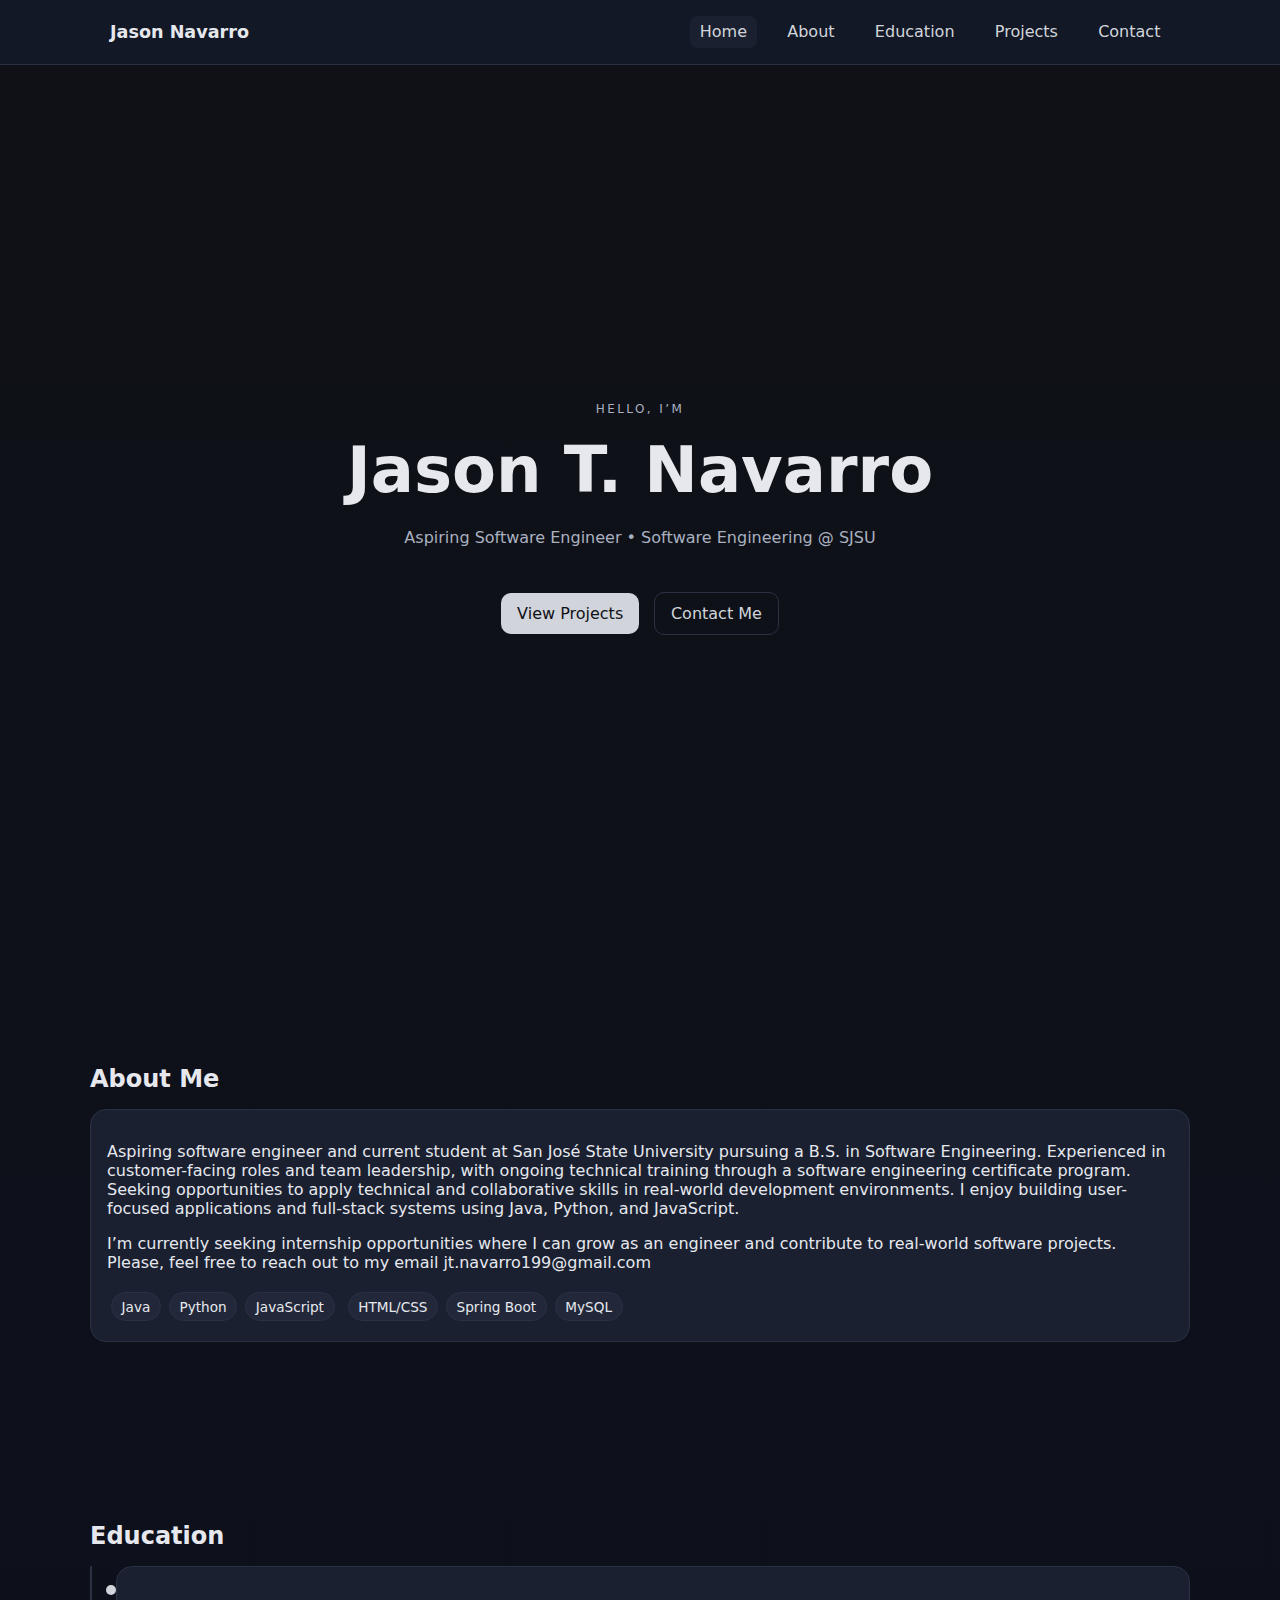
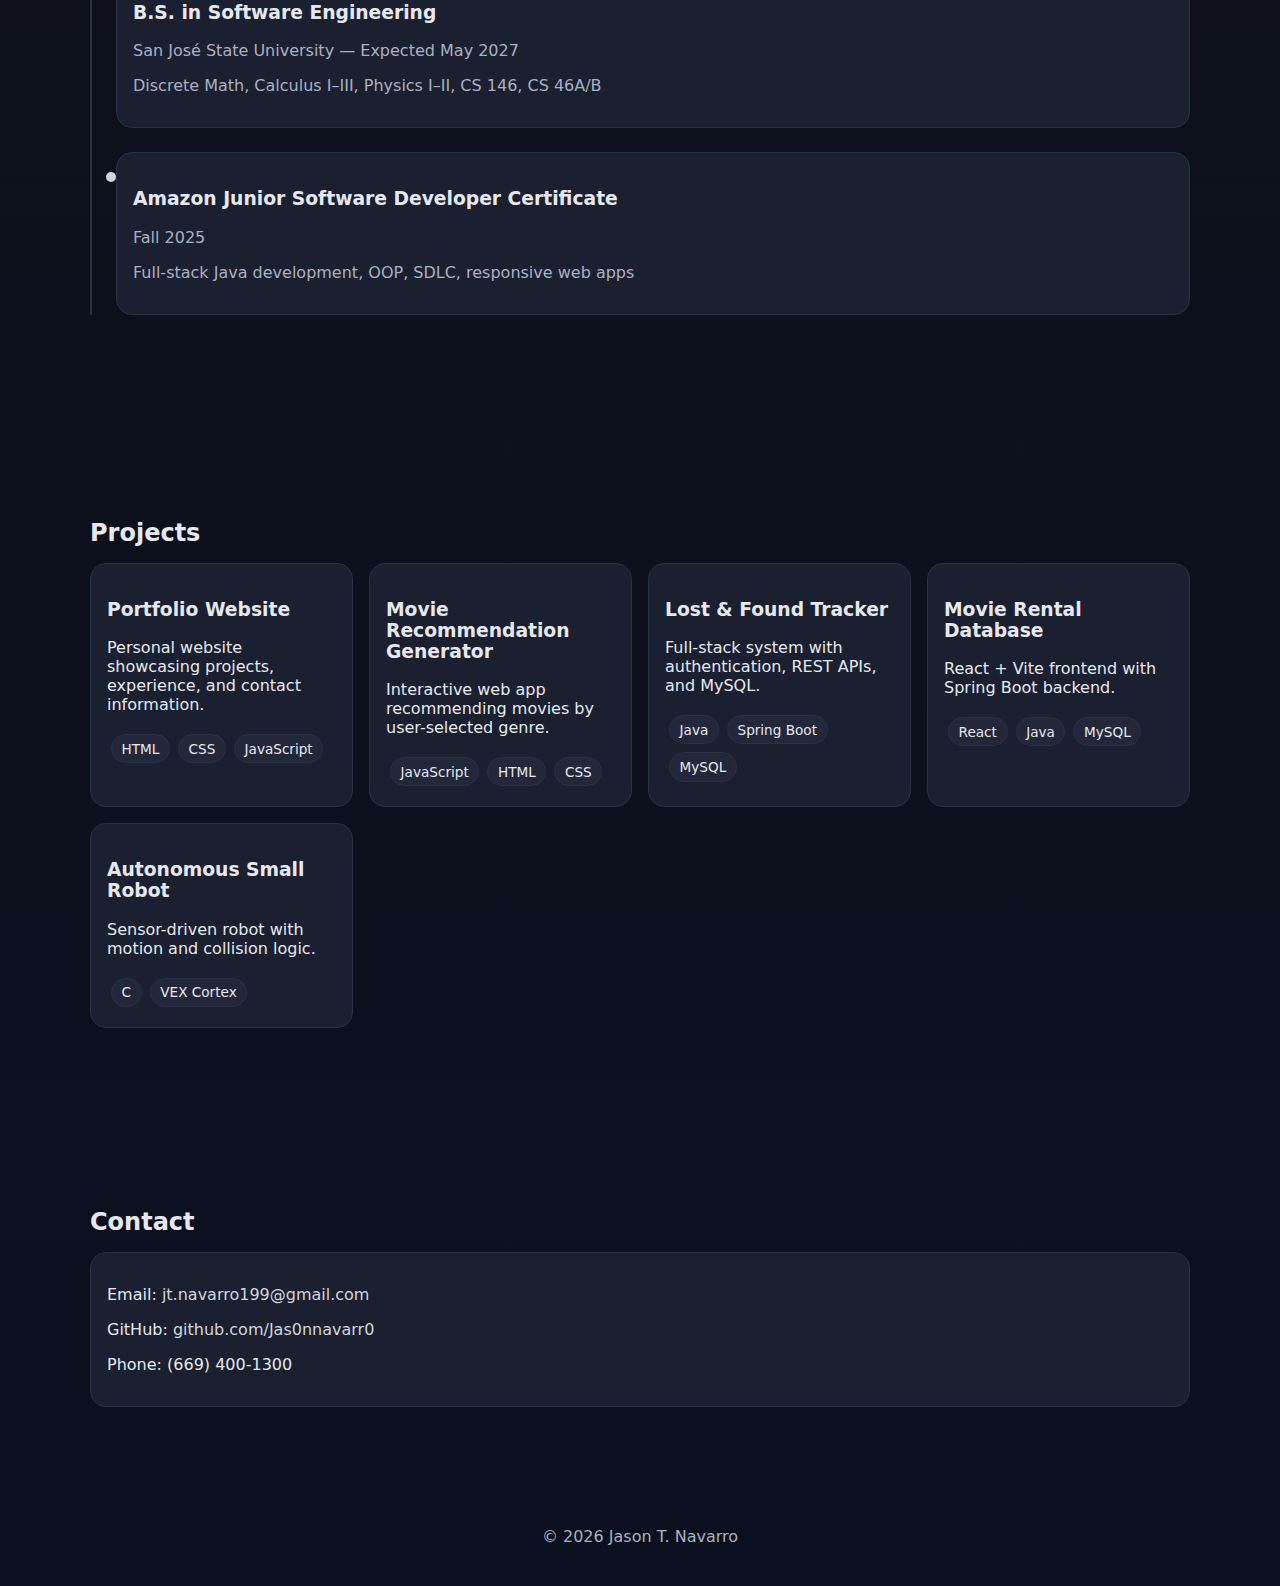
<file: index.html>
<!DOCTYPE html>
<html lang="en">
<head>
<meta charset="UTF-8">
<title>Jason T. Navarro</title>
<meta name="viewport" content="width=device-width, initial-scale=1">

<style>
:root{
  --bg:#0f1116;
  --nav:#121826;
  --card:#1a2030;
  --border:#2a3145;
  --text:#e6e8ee;
  --muted:#aab0c0;
  --accent:#d1d5db;
}
*{box-sizing:border-box}
body{
  margin:0;
  font-family:Inter,system-ui,sans-serif;
  background:linear-gradient(#0f1116,#0b1020);
  color:var(--text);
}
a{color:var(--accent);text-decoration:none}
.container{max-width:1100px;margin:auto;padding:0 20px}

/* NAV */
header{
  position:sticky;top:0;z-index:100;
  background:var(--nav);
  border-bottom:1px solid var(--border);
}
.nav{
  height:64px;
  display:flex;
  align-items:center;
  justify-content:space-between;
}
.brand{font-weight:700;font-size:1.1rem}
nav a{
  margin-left:1rem;
  padding:.4rem .6rem;
  border-radius:8px;
}
nav a.active,nav a:hover{background:var(--card)}

/* HERO */
.hero{
  height:100vh;
  display:flex;
  flex-direction:column;
  justify-content:center;
  text-align:center;
}
.eyebrow{letter-spacing:.2em;font-size:.75rem;color:var(--muted)}
.hero h1{font-size:clamp(2.5rem,6vw,4rem);margin:.3rem 0}
.subtitle{color:var(--muted)}
.hero-buttons{margin-top:1.5rem}
.btn{
  padding:.7rem 1rem;
  border-radius:10px;
  border:1px solid var(--border);
  margin:.3rem;
  display:inline-block;
}
.btn.primary{
  background:var(--accent);
  color:#0f1116;
  border:none;
}

/* SECTIONS */
.section{padding:80px 0}
h2{margin-bottom:1rem}
.card{
  background:var(--card);
  border:1px solid var(--border);
  border-radius:16px;
  padding:1rem;
}
.meta,.muted{color:var(--muted)}
.tags{margin-top:.75rem}
.tags span{
  display:inline-block;
  background:#22283a;
  border:1px solid var(--border);
  padding:.35rem .6rem;
  border-radius:999px;
  margin:.25rem;
  font-size:.85rem;
}

/* TIMELINE */
.timeline{border-left:2px solid var(--border);padding-left:1.5rem}
.timeline-item{position:relative;margin-bottom:1.5rem}
.timeline-item .dot{
  position:absolute;
  left:-10px;
  top:1.2rem;
  width:10px;height:10px;
  background:var(--accent);
  border-radius:50%;
}

/* PROJECTS */
.project-grid{
  display:grid;
  grid-template-columns:repeat(auto-fit,minmax(260px,1fr));
  gap:1rem;
}

footer{
  text-align:center;
  padding:40px 0;
  color:var(--muted);
}
</style>
</head>

<body>

<header>
  <div class="nav container">
    <div class="brand">Jason Navarro</div>
    <nav>
      <a href="#home" class="active">Home</a>
      <a href="#about">About</a>
      <a href="#education">Education</a>
      <a href="#projects">Projects</a>
      <a href="#contact">Contact</a>
    </nav>
  </div>
</header>

<section id="home" class="hero">
  <p class="eyebrow">HELLO, I’M</p>
  <h1>Jason T. Navarro</h1>
  <p class="subtitle">Aspiring Software Engineer • Software Engineering @ SJSU</p>
  <div class="hero-buttons">
    <a href="#projects" class="btn primary">View Projects</a>
    <a href="#contact" class="btn">Contact Me</a>
  </div>
</section>

<section id="about" class="section container">
  <h2>About Me</h2>
  <div class="card">
    <p>
      Aspiring software engineer and current student at San José State University pursuing a B.S. in Software Engineering. Experienced in customer-facing roles and team leadership, with ongoing technical training through a software engineering certificate program. Seeking opportunities to apply technical and collaborative skills in real-world development environments.
      I enjoy building user-focused applications and full-stack systems using Java, Python, and JavaScript.
    </p>
    <p>
      I’m currently seeking internship opportunities where I can grow as an engineer and contribute to
      real-world software projects. Please, feel free to reach out to my email jt.navarro199@gmail.com
    </p>
    <div class="tags">
      <span>Java</span><span>Python</span><span>JavaScript</span>
      <span>HTML/CSS</span><span>Spring Boot</span><span>MySQL</span>
    </div>
  </div>
</section>

<section id="education" class="section container">
  <h2>Education</h2>
  <div class="timeline">
    <div class="timeline-item">
      <div class="dot"></div>
      <div class="card">
        <h3>B.S. in Software Engineering</h3>
        <p class="meta">San José State University — Expected May 2027</p>
        <p class="muted">Discrete Math, Calculus I–III, Physics I–II, CS 146, CS 46A/B</p>
      </div>
    </div>
    <div class="timeline-item">
      <div class="dot"></div>
      <div class="card">
        <h3>Amazon Junior Software Developer Certificate</h3>
        <p class="meta">Fall 2025</p>
        <p class="muted">Full-stack Java development, OOP, SDLC, responsive web apps</p>
      </div>
    </div>
  </div>
</section>

<section id="projects" class="section container">
  <h2>Projects</h2>
  <div class="project-grid">
    <div class="card">
      <h3>Portfolio Website</h3>
      <p>Personal website showcasing projects, experience, and contact information.</p>
      <div class="tags"><span>HTML</span><span>CSS</span><span>JavaScript</span></div>
    </div>
    <div class="card">
      <h3>Movie Recommendation Generator</h3>
      <p>Interactive web app recommending movies by user-selected genre.</p>
      <div class="tags"><span>JavaScript</span><span>HTML</span><span>CSS</span></div>
    </div>
    <div class="card">
      <h3>Lost & Found Tracker</h3>
      <p>Full-stack system with authentication, REST APIs, and MySQL.</p>
      <div class="tags"><span>Java</span><span>Spring Boot</span><span>MySQL</span></div>
    </div>
    <div class="card">
      <h3>Movie Rental Database</h3>
      <p>React + Vite frontend with Spring Boot backend.</p>
      <div class="tags"><span>React</span><span>Java</span><span>MySQL</span></div>
    </div>
    <div class="card">
      <h3>Autonomous Small Robot</h3>
      <p>Sensor-driven robot with motion and collision logic.</p>
      <div class="tags"><span>C</span><span>VEX Cortex</span></div>
    </div>
  </div>
</section>

<section id="contact" class="section container">
  <h2>Contact</h2>
  <div class="card">
    <p>Email: <a href="mailto:jt.navarro199@gmail.com">jt.navarro199@gmail.com</a></p>
    <p>GitHub: <a href="https://github.com/YOUR_USERNAME" target="_blank">github.com/Jas0nnavarr0</a></p>
    <p>Phone: (669) 400-1300</p>
  </div>
</section>

<footer>
  © <span id="year"></span> Jason T. Navarro
</footer>

<script>
document.getElementById("year").textContent=new Date().getFullYear();
const links=document.querySelectorAll("nav a");
const sections=[...links].map(l=>document.querySelector(l.getAttribute("href")));
window.addEventListener("scroll",()=>{
  let current="";
  sections.forEach(s=>{
    if(s.getBoundingClientRect().top<=80) current=s.id;
  });
  links.forEach(l=>{
    l.classList.toggle("active",l.getAttribute("href")==="#"+current);
  });
});
</script>

</body>
</html>
</file>
